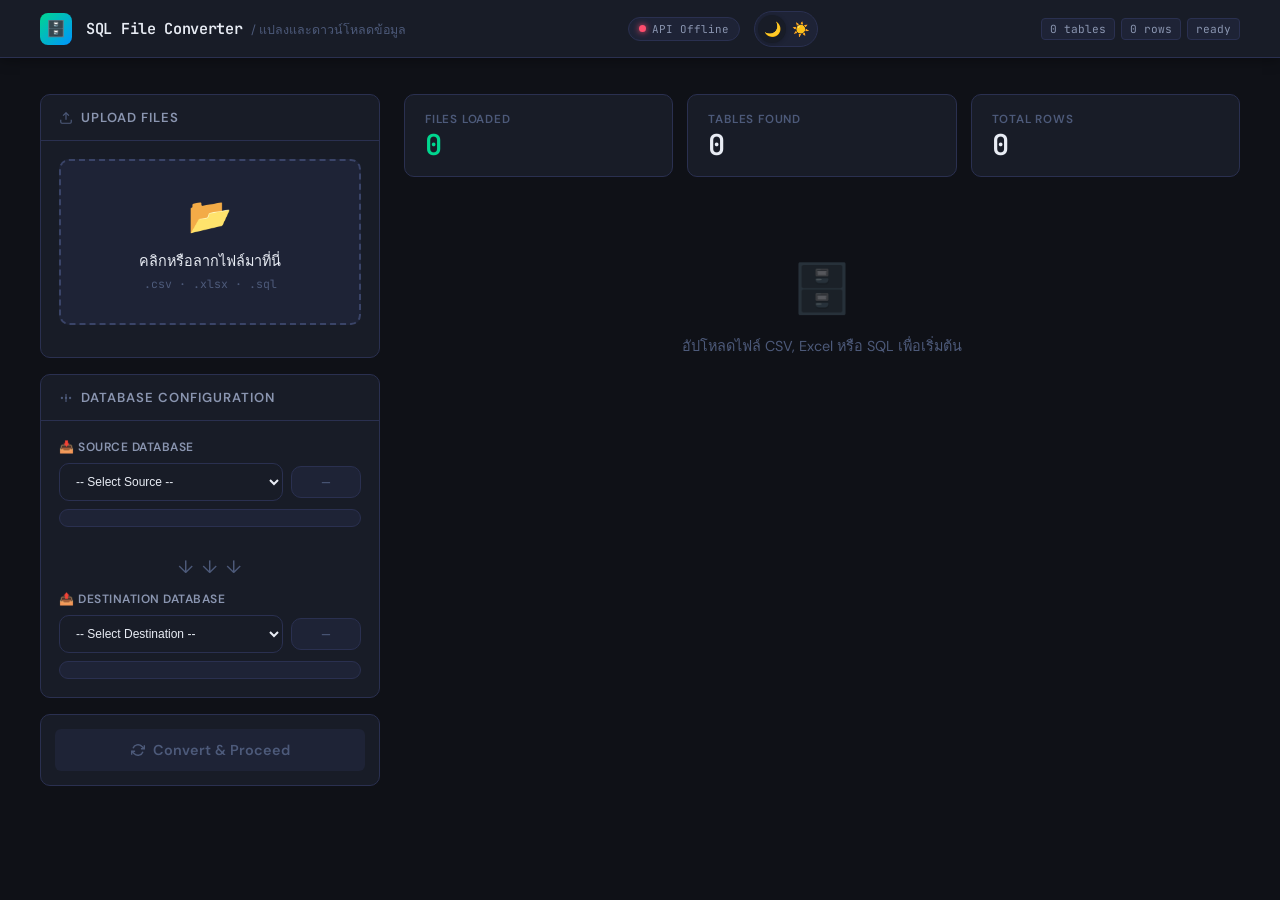
<file: frontend/index.html>
<!DOCTYPE html>
<html lang="th">
<head>
<meta charset="UTF-8">
<meta name="viewport" content="width=device-width, initial-scale=1.0">
<title>SQL File Converter</title>
<link rel="preconnect" href="https://fonts.googleapis.com">
<link href="https://fonts.googleapis.com/css2?family=JetBrains+Mono:wght@400;600&family=DM+Sans:wght@300;400;500;600&display=swap" rel="stylesheet">
<link rel="stylesheet" href="style.css">
<script src="https://cdn.sheetjs.com/xlsx-0.20.3/package/dist/xlsx.full.min.js"></script>

<!-- ⚙️ Set API base URL — change for production -->
<script>
  window.API_BASE = 'http://localhost:8000';
</script>
</head>
<body>

<div class="loading-bar" id="loadingBar"></div>

<!-- TOP BAR -->
<div class="topbar">
  <div class="logo-chip">🗄️</div>
  <div>
    <span class="topbar-title">SQL File Converter</span>
    <span class="topbar-sub">/ แปลงและดาวน์โหลดข้อมูล</span>
  </div>

  <!-- Backend status indicator -->
  <div class="backend-status" id="backendStatus">
    <span class="status-dot offline" id="backendDot"></span>
    <span class="backend-label" id="backendLabel">กำลังเชื่อมต่อ...</span>
  </div>

  <!-- Theme Toggle -->
  <div class="theme-toggle">
    <button class="theme-toggle-btn active" id="btnDark"  onclick="setTheme('dark')"  title="Dark mode">🌙</button>
    <button class="theme-toggle-btn"        id="btnLight" onclick="setTheme('light')" title="Light mode">☀️</button>
  </div>

  <div class="topbar-badge">
    <span class="badge" id="badgeTables">0 tables</span>
    <span class="badge" id="badgeRows">0 rows</span>
    <span class="badge" id="badgeStatus">ready</span>
  </div>
</div>

<!-- WORKSPACE -->
<div class="workspace">

  <!-- SIDEBAR -->
  <aside class="sidebar">

    <!-- Upload -->
    <div class="card">
      <div class="card-header">
        <svg width="14" height="14" fill="none" stroke="currentColor" stroke-width="2" viewBox="0 0 24 24" style="color:var(--text3)">
          <path d="M21 15v4a2 2 0 0 1-2 2H5a2 2 0 0 1-2-2v-4"/>
          <polyline points="17,8 12,3 7,8"/>
          <line x1="12" y1="3" x2="12" y2="15"/>
        </svg>
        <span class="card-title">Upload Files</span>
      </div>
      <div class="card-body">
        <div class="dropzone" id="dropzone"
          onclick="document.getElementById('fileInput').click()"
          ondragover="onDragOver(event)"
          ondragleave="onDragLeave(event)"
          ondrop="onDrop(event)">
          <span class="dropzone-icon">📂</span>
          <div class="dropzone-label">คลิกหรือลากไฟล์มาที่นี่</div>
          <div class="dropzone-hint">.csv · .xlsx · .sql</div>
        </div>
        <input type="file" id="fileInput" accept=".csv,.xlsx,.sql" multiple>
        <div class="file-list" id="fileList"></div>
        <div class="status-bar" id="uploadStatus"></div>
      </div>
    </div>

    <!-- Database Selection -->
    <div class="card">
      <div class="card-header">
        <svg width="14" height="14" fill="none" stroke="currentColor" stroke-width="2" viewBox="0 0 24 24" style="color:var(--text3)">
          <circle cx="12" cy="12" r="1"/><circle cx="19" cy="12" r="1"/><circle cx="5" cy="12" r="1"/><path d="M12 5v14"/>
        </svg>
        <span class="card-title">Database Configuration</span>
      </div>
      <div class="card-body">
        <!-- Source Database -->
        <div class="db-section">
          <label class="db-label">📥 Source Database</label>
          <div class="db-selector">
            <select id="sourceDbSelect" class="form-select" onchange="onSourceDbChange()">
              <option value="">-- Select Source --</option>
              <option value="postgres_prod">PostgreSQL (Production)</option>
              <option value="mysql_staging">MySQL (Staging)</option>
              <option value="postgres_dev">PostgreSQL (Development)</option>
              <option value="oracle_prod">Oracle (Production)</option>
              <option value="sqlserver_azure">SQL Server (Azure)</option>
            </select>
            <span class="db-type" id="sourceDbType">—</span>
          </div>
          <div class="db-info" id="sourceDbInfo"></div>
        </div>

        <!-- Separator -->
        <div class="db-separator">↓ ↓ ↓</div>

        <!-- Destination Database -->
        <div class="db-section">
          <label class="db-label">📤 Destination Database</label>
          <div class="db-selector">
            <select id="destDbSelect" class="form-select" onchange="onDestDbChange()">
              <option value="">-- Select Destination --</option>
              <option value="postgres_prod">PostgreSQL (Production)</option>
              <option value="mysql_staging">MySQL (Staging)</option>
              <option value="postgres_dev">PostgreSQL (Development)</option>
              <option value="oracle_prod">Oracle (Production)</option>
              <option value="sqlserver_azure">SQL Server (Azure)</option>
            </select>
            <span class="db-type" id="destDbType">—</span>
          </div>
          <div class="db-info" id="destDbInfo"></div>
        </div>
      </div>
    </div>

    <!-- Convert Button Card -->
    <div class="card">
      <div class="card-body" style="padding:14px;">
        <button class="btn-convert" id="convertBtn" onclick="convertData()" disabled>
          <svg width="14" height="14" fill="none" stroke="currentColor" stroke-width="2.5" viewBox="0 0 24 24">
            <polyline points="23 4 23 10 17 10"/>
            <polyline points="1 20 1 14 7 14"/>
            <path d="M3.51 9a9 9 0 0 1 14.85-3.36L23 10M1 14l4.64 4.36A9 9 0 0 0 20.49 15"/>
          </svg>
          Convert &amp; Proceed
        </button>
        <div class="status-bar" id="convertStatus" style="margin-top:10px;"></div>
      </div>
    </div>

    <!-- Session Panel (visible after convert) -->
    <div class="card" id="sessionCard" style="display:none">
      <div class="card-header">
        <svg width="14" height="14" fill="none" stroke="currentColor" stroke-width="2" viewBox="0 0 24 24" style="color:var(--text3)">
          <circle cx="12" cy="12" r="10"/>
          <line x1="12" y1="8" x2="12" y2="12"/>
          <line x1="12" y1="16" x2="12.01" y2="16"/>
        </svg>
        <span class="card-title">Session</span>
      </div>
      <div class="card-body" style="display:flex;flex-direction:column;gap:8px;">
        <div class="session-id-box">
          <span class="session-id-label">Session ID</span>
          <code class="session-id-val" id="sessionIdDisplay">—</code>
        </div>
        <div style="display:flex;gap:8px;">
          <button class="btn-session refresh" onclick="fetchResult()">
            🔄 Refresh Result
          </button>
          <button class="btn-session danger"   onclick="handleDeleteSession()">
            🗑 Delete
          </button>
        </div>
      </div>
    </div>

  </aside>

  <!-- MAIN CONTENT -->
  <div class="main-content">

    <!-- Stats -->
    <div class="stats-row">
      <div class="stat-card">
        <div class="stat-label">Files Loaded</div>
        <div class="stat-value accent" id="statFiles">0</div>
      </div>
      <div class="stat-card">
        <div class="stat-label">Tables Found</div>
        <div class="stat-value" id="statTables">0</div>
      </div>
      <div class="stat-card">
        <div class="stat-label">Total Rows</div>
        <div class="stat-value" id="statRows">0</div>
      </div>
    </div>

    <!-- Bulk Download -->
    <div class="bulk-section" id="bulkSection">
      <div class="bulk-header">
        <span class="bulk-title">⬇ Download All Tables</span>
        <div class="bulk-btns">
          <button class="btn-dl csv" onclick="downloadAllCSV()">
            <svg width="13" height="13" fill="none" stroke="currentColor" stroke-width="2.5" viewBox="0 0 24 24">
              <path d="M21 15v4a2 2 0 0 1-2 2H5a2 2 0 0 1-2-2v-4"/>
              <polyline points="7,10 12,15 17,10"/>
              <line x1="12" y1="15" x2="12" y2="3"/>
            </svg>
            All CSV
          </button>
          <button class="btn-dl xlsx" onclick="downloadAllXLSX()">
            <svg width="13" height="13" fill="none" stroke="currentColor" stroke-width="2.5" viewBox="0 0 24 24">
              <path d="M21 15v4a2 2 0 0 1-2 2H5a2 2 0 0 1-2-2v-4"/>
              <polyline points="7,10 12,15 17,10"/>
              <line x1="12" y1="15" x2="12" y2="3"/>
            </svg>
            All XLSX
          </button>
        </div>
      </div>
    </div>

    <!-- Tables -->
    <div class="tables-grid" id="tablesGrid">
      <div class="empty-state">
        <div class="empty-state-icon">🗄️</div>
        <div class="empty-state-text">อัปโหลดไฟล์ CSV, Excel หรือ SQL เพื่อเริ่มต้น</div>
      </div>
    </div>

  </div>
</div>

<script src="script.js"></script>
</body>
</html>
</file>
<file: frontend/style.css>
:root {
  --bg: #0f1117;
  --surface: #181c27;
  --surface2: #1e2336;
  --border: #2a3050;
  --border2: #3a4468;
  --accent: #00d68f;
  --accent2: #0094ff;
  --accent-dim: rgba(0, 214, 143, 0.12);
  --danger: #ff4d6d;
  --warn: #f5a623;
  --text: #e8ecf4;
  --text2: #8a95b0;
  --text3: #4d5a7a;
  --mono: 'JetBrains Mono', monospace;
  --sans: 'DM Sans', sans-serif;
  --radius: 10px;
  --radius-sm: 6px;
  --shadow: 0 2px 12px rgba(0,0,0,0.35);
}

[data-theme="light"] {
  --bg: #f0f2f8;
  --surface: #ffffff;
  --surface2: #f4f6fb;
  --border: #dde1ef;
  --border2: #c4cade;
  --accent: #00b87a;
  --accent2: #0078e0;
  --accent-dim: rgba(0, 184, 122, 0.1);
  --danger: #e8334a;
  --warn: #d4850a;
  --text: #141926;
  --text2: #4d5878;
  --text3: #9aa3be;
  --shadow: 0 2px 12px rgba(0,0,0,0.10);
}

*, *::before, *::after { margin: 0; padding: 0; box-sizing: border-box; }

body {
  font-family: var(--sans);
  background: var(--bg);
  color: var(--text);
  min-height: 100vh;
  padding: 0;
  transition: background-color 0.3s ease, color 0.2s ease;
}

/* ─── THEME TOGGLE ─── */
.theme-toggle {
  display: flex;
  align-items: center;
  background: var(--surface2);
  border: 1px solid var(--border);
  border-radius: 20px;
  padding: 3px;
  flex-shrink: 0;
}

.theme-toggle-btn {
  width: 28px; height: 28px;
  border-radius: 16px;
  border: none;
  background: transparent;
  cursor: pointer;
  display: flex; align-items: center; justify-content: center;
  font-size: 14px;
  transition: all 0.25s ease;
  color: var(--text3);
}

.theme-toggle-btn.active {
  background: var(--surface);
  box-shadow: 0 1px 4px rgba(0,0,0,0.2);
}

/* ─── TOP BAR ─── */
.topbar {
  background: var(--surface);
  border-bottom: 1px solid var(--border);
  padding: 0 40px;
  height: 58px;
  display: flex;
  align-items: center;
  gap: 14px;
  position: sticky;
  top: 0;
  z-index: 100;
  box-shadow: var(--shadow);
  transition: background-color 0.3s ease;
}

.logo-chip {
  width: 32px; height: 32px;
  background: linear-gradient(135deg, #00d68f 0%, #0094ff 100%);
  border-radius: 8px;
  display: flex; align-items: center; justify-content: center;
  font-size: 16px;
}

.topbar-title {
  font-family: var(--mono);
  font-size: 0.95em;
  font-weight: 600;
  color: var(--text);
  letter-spacing: -0.3px;
}

.topbar-sub {
  font-size: 0.78em;
  color: var(--text3);
  margin-left: 4px;
}

.topbar-badge {
  margin-left: auto;
  display: flex;
  gap: 6px;
  align-items: center;
}

.badge {
  font-family: var(--mono);
  font-size: 0.7em;
  padding: 3px 8px;
  border-radius: 4px;
  background: var(--surface2);
  color: var(--text2);
  border: 1px solid var(--border);
  transition: all 0.2s;
}

.badge.active    { background: var(--accent-dim); color: var(--accent); border-color: var(--accent); }
.badge.converted { background: rgba(0,148,255,0.12); color: var(--accent2); border-color: var(--accent2); }

/* ─── BACKEND STATUS ─── */
.backend-status {
  display: flex;
  align-items: center;
  gap: 6px;
  padding: 4px 10px;
  border-radius: 20px;
  background: var(--surface2);
  border: 1px solid var(--border);
  margin-left: auto;
}

.status-dot {
  width: 7px; height: 7px;
  border-radius: 50%;
  flex-shrink: 0;
  transition: background 0.3s;
}

.status-dot.online  { background: var(--accent);  box-shadow: 0 0 6px var(--accent); }
.status-dot.offline { background: var(--danger);  box-shadow: 0 0 6px var(--danger); }

.backend-label {
  font-family: var(--mono);
  font-size: 0.68em;
  color: var(--text2);
}

/* ─── MAIN LAYOUT ─── */
.workspace {
  max-width: 1280px;
  margin: 0 auto;
  padding: 36px 40px;
  display: grid;
  grid-template-columns: 340px 1fr;
  gap: 24px;
  align-items: start;
}

/* ─── SIDEBAR ─── */
.sidebar { display: flex; flex-direction: column; gap: 16px; }

.card {
  background: var(--surface);
  border: 1px solid var(--border);
  border-radius: var(--radius);
  overflow: hidden;
}

.card-header {
  padding: 14px 18px;
  border-bottom: 1px solid var(--border);
  display: flex;
  align-items: center;
  gap: 8px;
}

.card-title {
  font-size: 0.82em;
  font-weight: 600;
  color: var(--text2);
  text-transform: uppercase;
  letter-spacing: 1px;
}

.card-body { padding: 18px; }

/* ─── DROP ZONE ─── */
.dropzone {
  border: 2px dashed var(--border2);
  border-radius: var(--radius);
  padding: 32px 20px;
  text-align: center;
  cursor: pointer;
  transition: all 0.2s ease;
  background: var(--surface2);
}

.dropzone:hover, .dropzone.drag-over {
  border-color: var(--accent);
  background: var(--accent-dim);
}

.dropzone-icon { font-size: 2.2em; margin-bottom: 10px; display: block; }

.dropzone-label {
  font-size: 0.9em;
  font-weight: 500;
  color: var(--text);
  margin-bottom: 4px;
}

.dropzone-hint {
  font-family: var(--mono);
  font-size: 0.72em;
  color: var(--text3);
}

input[type="file"] { display: none; }

/* ─── FILE LIST ─── */
.file-list { display: flex; flex-direction: column; gap: 8px; margin-top: 14px; }

.file-item {
  display: flex;
  align-items: center;
  gap: 10px;
  padding: 9px 12px;
  background: var(--surface2);
  border-radius: var(--radius-sm);
  border: 1px solid var(--border);
  animation: fadeUp 0.2s ease;
}

@keyframes fadeUp {
  from { opacity: 0; transform: translateY(6px); }
  to   { opacity: 1; transform: translateY(0); }
}

.file-type-badge {
  font-family: var(--mono);
  font-size: 0.65em;
  font-weight: 600;
  padding: 2px 7px;
  border-radius: 3px;
  text-transform: uppercase;
  letter-spacing: 0.5px;
  flex-shrink: 0;
}

.file-type-badge.csv   { background: rgba(0,214,143,0.15); color: var(--accent); }
.file-type-badge.excel { background: rgba(0,148,255,0.15); color: var(--accent2); }
.file-type-badge.sql   { background: rgba(245,166,35,0.15); color: var(--warn); }

.file-name {
  font-family: var(--mono);
  font-size: 0.78em;
  color: var(--text);
  white-space: nowrap;
  overflow: hidden;
  text-overflow: ellipsis;
  flex: 1;
}

.file-remove {
  background: none; border: none; color: var(--text3);
  cursor: pointer; font-size: 1em; padding: 0; margin: 0;
  width: auto; transition: color 0.15s;
}
.file-remove:hover { color: var(--danger); }

/* ─── STATUS MSG ─── */
.status-bar {
  padding: 10px 14px;
  border-radius: var(--radius-sm);
  font-size: 0.82em;
  display: none;
  animation: fadeUp 0.2s ease;
}

.status-bar.show    { display: block; }
.status-bar.success { background: rgba(0,214,143,0.1);  color: var(--accent); border: 1px solid rgba(0,214,143,0.3); }
.status-bar.error   { background: rgba(255,77,109,0.1); color: var(--danger); border: 1px solid rgba(255,77,109,0.3); }
.status-bar.info    { background: rgba(0,148,255,0.1);  color: var(--accent2); border: 1px solid rgba(0,148,255,0.3); }

/* ─── DATA TYPE TABLE ─── */
.type-table { width: 100%; border-collapse: collapse; font-size: 0.82em; }

.type-table thead th {
  font-family: var(--mono);
  font-size: 0.7em;
  text-transform: uppercase;
  letter-spacing: 0.8px;
  color: var(--text3);
  padding: 8px 12px;
  text-align: left;
  border-bottom: 1px solid var(--border);
  font-weight: 600;
}

.type-table tbody td {
  padding: 8px 12px;
  border-bottom: 1px solid var(--border);
  color: var(--text);
  vertical-align: middle;
}

.type-table tbody tr:last-child td { border-bottom: none; }
.type-table tbody tr:hover td { background: var(--surface2); }

.col-name {
  font-family: var(--mono);
  font-size: 0.85em;
  color: var(--accent);
}

.inferred-badge {
  font-family: var(--mono);
  font-size: 0.7em;
  color: var(--text2);
}

.type-select {
  background: var(--surface2);
  border: 1px solid var(--border2);
  color: var(--text);
  border-radius: 4px;
  padding: 4px 8px;
  font-size: 0.8em;
  font-family: var(--mono);
  width: 100%;
  cursor: pointer;
  transition: border-color 0.15s;
}

.type-select:focus { outline: none; border-color: var(--accent); }

/* flash on override save */
.type-select.saved {
  border-color: var(--accent);
  background: var(--accent-dim);
}

.empty-hint {
  text-align: center;
  padding: 30px 20px;
  color: var(--text3);
  font-size: 0.85em;
}

/* ─── ACTION BUTTON ─── */
.btn-convert {
  width: 100%;
  padding: 12px 20px;
  border: none;
  border-radius: var(--radius-sm);
  background: linear-gradient(135deg, var(--accent) 0%, #00b87a 100%);
  color: #0f1117;
  font-family: var(--sans);
  font-size: 0.9em;
  font-weight: 600;
  cursor: pointer;
  transition: all 0.2s ease;
  display: flex;
  align-items: center;
  justify-content: center;
  gap: 8px;
}

.btn-convert:hover    { opacity: 0.9; transform: translateY(-1px); box-shadow: 0 6px 20px rgba(0,214,143,0.25); }
.btn-convert:active   { transform: translateY(0); }
.btn-convert:disabled { background: var(--surface2); color: var(--text3); cursor: not-allowed; transform: none; box-shadow: none; }

/* ─── SESSION PANEL ─── */
.session-id-box {
  background: var(--surface2);
  border: 1px solid var(--border);
  border-radius: var(--radius-sm);
  padding: 10px 14px;
  display: flex;
  flex-direction: column;
  gap: 4px;
}

.session-id-label {
  font-size: 0.7em;
  color: var(--text3);
  text-transform: uppercase;
  letter-spacing: 0.8px;
  font-weight: 600;
}

.session-id-val {
  font-family: var(--mono);
  font-size: 0.72em;
  color: var(--accent2);
  word-break: break-all;
}

.btn-session {
  flex: 1;
  padding: 8px 12px;
  border: none;
  border-radius: var(--radius-sm);
  font-size: 0.8em;
  font-weight: 600;
  cursor: pointer;
  transition: all 0.2s;
  margin: 0;
  width: auto;
}

.btn-session.refresh {
  background: rgba(0,148,255,0.15);
  color: var(--accent2);
  border: 1px solid rgba(0,148,255,0.3);
}
.btn-session.refresh:hover { background: rgba(0,148,255,0.25); }

.btn-session.danger {
  background: rgba(255,77,109,0.12);
  color: var(--danger);
  border: 1px solid rgba(255,77,109,0.3);
}
.btn-session.danger:hover { background: rgba(255,77,109,0.22); }

/* ─── MAIN CONTENT ─── */
.main-content { display: flex; flex-direction: column; gap: 20px; }

/* ─── STATS ROW ─── */
.stats-row {
  display: grid;
  grid-template-columns: repeat(3, 1fr);
  gap: 14px;
}

.stat-card {
  background: var(--surface);
  border: 1px solid var(--border);
  border-radius: var(--radius);
  padding: 16px 20px;
  display: flex;
  flex-direction: column;
  gap: 4px;
}

.stat-label {
  font-size: 0.73em;
  color: var(--text3);
  text-transform: uppercase;
  letter-spacing: 0.8px;
  font-weight: 600;
}

.stat-value {
  font-family: var(--mono);
  font-size: 1.8em;
  font-weight: 600;
  color: var(--text);
  line-height: 1;
}

.stat-value.accent { color: var(--accent); }

/* ─── BULK DOWNLOAD ─── */
.bulk-section {
  background: var(--surface);
  border: 1px solid var(--border);
  border-radius: var(--radius);
  padding: 18px 20px;
  display: none;
}

.bulk-section.visible { display: block; }

.bulk-header {
  display: flex;
  align-items: center;
  justify-content: space-between;
  margin-bottom: 14px;
}

.bulk-title {
  font-size: 0.82em;
  font-weight: 600;
  color: var(--text2);
  text-transform: uppercase;
  letter-spacing: 1px;
}

.bulk-btns { display: flex; gap: 10px; }

.btn-dl {
  padding: 9px 18px;
  border: none;
  border-radius: var(--radius-sm);
  font-size: 0.82em;
  font-weight: 600;
  cursor: pointer;
  transition: all 0.2s ease;
  display: flex; align-items: center; gap: 6px;
  width: auto; margin: 0;
}

.btn-dl:hover  { transform: translateY(-1px); }
.btn-dl:active { transform: translateY(0); }

.btn-dl.csv         { background: rgba(0,214,143,0.15); color: var(--accent); border: 1px solid rgba(0,214,143,0.3); }
.btn-dl.csv:hover   { background: rgba(0,214,143,0.25); }
.btn-dl.excel       { background: rgba(0,148,255,0.15); color: var(--accent2); border: 1px solid rgba(0,148,255,0.3); }
.btn-dl.excel:hover { background: rgba(0,148,255,0.25); }
.btn-dl.xlsx        { background: rgba(29,111,66,0.15); color: #4caf82; border: 1px solid rgba(29,111,66,0.35); }
.btn-dl.xlsx:hover  { background: rgba(29,111,66,0.28); }

/* ─── TABLES GRID ─── */
.tables-grid { display: block; }

/* ─── UNKNOWN WARNINGS ─── */
.warn-panel {
  background: rgba(245,166,35,0.08);
  border: 1px solid rgba(245,166,35,0.3);
  border-radius: var(--radius);
  padding: 14px 18px;
  margin-bottom: 16px;
  animation: fadeUp 0.2s ease;
}

.warn-panel-header {
  display: flex;
  align-items: center;
  justify-content: space-between;
  font-size: 0.82em;
  font-weight: 600;
  color: var(--warn);
  margin-bottom: 10px;
}

.warn-panel-header button {
  background: none; border: none;
  color: var(--text3); cursor: pointer;
  font-size: 1em;
}

.warn-panel ul {
  list-style: none;
  display: flex;
  flex-direction: column;
  gap: 5px;
}

.warn-panel li {
  font-size: 0.78em;
  color: var(--text2);
  font-family: var(--mono);
}

.warn-panel li b  { color: var(--warn); }
.warn-panel li span { color: var(--text); }

/* ─── TYPE GROUPS ─── */
.type-group { margin-bottom: 8px; }

.type-group-header {
  display: flex;
  align-items: center;
  gap: 10px;
  margin-bottom: 14px;
}

.type-group-icon { font-size: 1.05em; }

.type-group-label {
  font-family: var(--mono);
  font-size: 0.78em;
  font-weight: 600;
  color: var(--g-color);
  background: var(--g-dim);
  border: 1px solid var(--g-color);
  padding: 3px 9px;
  border-radius: 4px;
  text-transform: uppercase;
  letter-spacing: 0.8px;
  flex-shrink: 0;
}

.type-group-count {
  font-size: 0.75em;
  color: var(--text3);
  font-family: var(--mono);
  flex-shrink: 0;
}

.type-group-line {
  flex: 1;
  height: 1px;
  background: var(--border);
}

.tables-subgrid {
  display: grid;
  grid-template-columns: repeat(auto-fill, minmax(320px, 1fr));
  gap: 16px;
  margin-bottom: 28px;
}

/* ─── TABLE CARD ─── */
.table-card {
  background: var(--surface);
  border: 1px solid var(--border);
  border-radius: var(--radius);
  overflow: hidden;
  transition: border-color 0.2s ease;
  animation: fadeUp 0.25s ease;
}

.table-card:hover { border-color: var(--border2); }

.table-card-header {
  padding: 14px 16px;
  border-bottom: 1px solid var(--border);
  display: flex;
  align-items: center;
  gap: 10px;
}

.table-card-icon {
  width: 32px; height: 32px;
  background: var(--surface2);
  border-radius: 6px;
  display: flex; align-items: center; justify-content: center;
  font-size: 1em;
  border: 1px solid var(--border2);
  flex-shrink: 0;
}

.table-card-name {
  font-family: var(--mono);
  font-size: 0.85em;
  font-weight: 600;
  color: var(--text);
  white-space: nowrap;
  overflow: hidden;
  text-overflow: ellipsis;
  display: flex;
  align-items: center;
  gap: 6px;
}

.table-card-meta {
  font-size: 0.75em;
  color: var(--text3);
  margin-top: 2px;
}

.table-card-meta span { color: var(--accent); font-weight: 500; }

/* session tag in card */
.session-tag {
  font-family: var(--mono);
  font-size: 0.65em;
  color: var(--accent2);
  background: rgba(0,148,255,0.1);
  border: 1px solid rgba(0,148,255,0.25);
  padding: 1px 6px;
  border-radius: 3px;
  flex-shrink: 0;
}

/* ─── BACKEND COLUMNS PILLS ─── */
.backend-cols {
  display: flex;
  flex-wrap: wrap;
  gap: 5px;
  padding: 10px 14px;
  border-bottom: 1px solid var(--border);
  background: rgba(245,166,35,0.04);
}

.bcol-pill {
  font-family: var(--mono);
  font-size: 0.68em;
  padding: 3px 8px;
  border-radius: 4px;
  background: var(--surface2);
  border: 1px solid var(--border2);
  color: var(--text2);
  display: flex;
  align-items: center;
  gap: 5px;
}

.bcol-pill em {
  font-style: normal;
  color: var(--warn);
  font-weight: 600;
}

.bcol-more {
  font-family: var(--mono);
  font-size: 0.68em;
  color: var(--text3);
  padding: 3px 6px;
}

/* ─── PK / FK CONSTRAINT BADGES ─── */
.constraint-badge {
  font-family: var(--mono);
  font-size: 0.6em;
  font-weight: 700;
  padding: 1px 5px;
  border-radius: 3px;
  letter-spacing: 0.4px;
  flex-shrink: 0;
  line-height: 1.4;
}
.constraint-badge.pk {
  background: rgba(245, 166, 35, 0.18);
  color: var(--warn);
  border: 1px solid rgba(245, 166, 35, 0.4);
}
.constraint-badge.fk {
  background: rgba(0, 148, 255, 0.15);
  color: var(--accent2);
  border: 1px solid rgba(0, 148, 255, 0.35);
}

/* ─── FK ERROR PANEL ─── */
.fk-panel {
  background: rgba(255, 77, 109, 0.06);
  border-color: rgba(255, 77, 109, 0.3);
}
.fk-panel .warn-panel-header { color: var(--danger); }

.fk-err-item {
  display: flex;
  align-items: flex-start;
  gap: 6px;
  font-size: 0.78em;
  font-family: var(--mono);
  color: var(--text2);
  padding: 2px 0;
}
.fk-err-item.error b { color: var(--danger); }
.fk-err-item.warn  b { color: var(--warn); }
.fk-err-icon { flex-shrink: 0; }

/* ─── NULLABLE BADGE ─── */
.nullable-badge {
  font-family: var(--mono);
  font-size: 0.75em;
  font-weight: 600;
  padding: 1px 5px;
  border-radius: 3px;
  margin-left: 2px;
}
.nullable-badge.not-null {
  background: rgba(255, 80, 80, 0.15);
  color: #ff6b6b;
  border: 1px solid rgba(255, 80, 80, 0.3);
}
.nullable-badge.null {
  background: rgba(0, 214, 143, 0.12);
  color: var(--accent);
  border: 1px solid rgba(0, 214, 143, 0.25);
}

/* ─── DATA PREVIEW ─── */
.preview-wrap {
  overflow-x: auto;
  overflow-y: auto;
  max-height: 340px;
  border-bottom: 1px solid var(--border);
}

.preview-table {
  width: 100%;
  border-collapse: collapse;
  font-size: 0.75em;
  font-family: var(--mono);
}

.preview-table thead th {
  padding: 8px 12px;
  text-align: left;
  background: var(--surface2);
  color: var(--text2);
  font-weight: 700;
  white-space: nowrap;
  border-bottom: 2px solid var(--border2);
  border-right: 1px solid var(--border);
  position: sticky;
  top: 0;
  z-index: 1;
  letter-spacing: 0.2px;
}

.preview-table thead th:last-child { border-right: none; }

/* คอลัมน์ลำดับ */
.preview-th-num {
  width: 56px;
  min-width: 56px;
  text-align: center !important;
  color: var(--text3) !important;
}

.preview-td-num {
  text-align: center !important;
  color: var(--text3) !important;
  border-right: 1px solid var(--border2) !important;
  width: 56px;
  min-width: 56px;
  padding: 5px 8px !important;
  user-select: none;
  background: var(--surface2) !important;
}

.preview-table tbody td {
  padding: 5px 12px;
  color: var(--text);
  white-space: nowrap;
  max-width: 200px;
  overflow: hidden;
  text-overflow: ellipsis;
  border-bottom: 1px solid var(--border);
  border-right: 1px solid var(--border);
  background: var(--surface);
}

.preview-table tbody td:last-child { border-right: none; }
.preview-table tbody tr:last-child td { border-bottom: none; }

/* สลับสีแถว */
.preview-row-alt td { background: var(--surface2) !important; }
.preview-row-alt .preview-td-num { background: var(--surface2) !important; }

.preview-table tbody tr:hover td:not(.preview-td-num) {
  background: rgba(0, 148, 255, 0.07) !important;
}

.preview-more {
  padding: 6px 12px;
  font-size: 0.7em;
  color: var(--text3);
  font-family: var(--mono);
  text-align: center;
}

.table-card-actions {
  display: flex;
  gap: 8px;
  padding: 12px 14px;
}

.btn-card-dl {
  flex: 1;
  padding: 8px 12px;
  border: none;
  border-radius: var(--radius-sm);
  font-size: 0.78em;
  font-weight: 600;
  cursor: pointer;
  transition: all 0.2s ease;
  display: flex; align-items: center; justify-content: center; gap: 5px;
  margin: 0; width: auto;
}

.btn-card-dl:hover        { transform: translateY(-1px); }
.btn-card-dl.csv          { background: rgba(0,214,143,0.15); color: var(--accent); border: 1px solid rgba(0,214,143,0.25); }
.btn-card-dl.csv:hover    { background: rgba(0,214,143,0.25); }
.btn-card-dl.excel        { background: rgba(0,148,255,0.15); color: var(--accent2); border: 1px solid rgba(0,148,255,0.25); }
.btn-card-dl.excel:hover  { background: rgba(0,148,255,0.25); }
.btn-card-dl.xlsx         { background: rgba(29,111,66,0.15); color: #4caf82; border: 1px solid rgba(29,111,66,0.3); }
.btn-card-dl.xlsx:hover   { background: rgba(29,111,66,0.28); }

/* ─── EMPTY STATE ─── */
.empty-state {
  grid-column: 1 / -1;
  padding: 60px 20px;
  text-align: center;
}

.empty-state-icon { font-size: 3em; margin-bottom: 14px; opacity: 0.3; }
.empty-state-text { color: var(--text3); font-size: 0.9em; }

/* ─── FULLSCREEN TABLE MODAL ─── */
.table-modal-overlay {
  position: fixed;
  inset: 0;
  background: rgba(0, 0, 0, 0.72);
  backdrop-filter: blur(6px);
  -webkit-backdrop-filter: blur(6px);
  z-index: 500;
  display: flex;
  align-items: center;
  justify-content: center;
  padding: 24px;
  animation: modalFadeIn 0.18s ease;
}

@keyframes modalFadeIn {
  from { opacity: 0; }
  to   { opacity: 1; }
}

.table-modal {
  background: var(--surface);
  border: 1px solid var(--border2);
  border-radius: 14px;
  width: 100%;
  max-width: 1180px;
  max-height: 90vh;
  display: flex;
  flex-direction: column;
  box-shadow: 0 24px 80px rgba(0,0,0,0.6);
  animation: modalSlideUp 0.2s ease;
  overflow: hidden;
}

@keyframes modalSlideUp {
  from { opacity: 0; transform: translateY(18px) scale(0.98); }
  to   { opacity: 1; transform: translateY(0) scale(1); }
}

.table-modal-header {
  padding: 16px 20px;
  border-bottom: 1px solid var(--border);
  display: flex;
  align-items: center;
  gap: 12px;
  flex-shrink: 0;
  background: var(--surface2);
}

.table-modal-icon {
  width: 36px; height: 36px;
  background: var(--surface);
  border-radius: 8px;
  display: flex; align-items: center; justify-content: center;
  font-size: 1.1em;
  border: 1px solid var(--border2);
  flex-shrink: 0;
}

.table-modal-title {
  font-family: var(--mono);
  font-size: 0.92em;
  font-weight: 600;
  color: var(--text);
  flex: 1;
  min-width: 0;
  white-space: nowrap;
  overflow: hidden;
  text-overflow: ellipsis;
}

.table-modal-meta {
  font-size: 0.73em;
  color: var(--text3);
  font-family: var(--mono);
  margin-top: 2px;
}

.table-modal-search {
  display: flex;
  align-items: center;
  gap: 8px;
  background: var(--surface);
  border: 1px solid var(--border2);
  border-radius: 6px;
  padding: 6px 12px;
  flex-shrink: 0;
}

.table-modal-search input {
  background: none;
  border: none;
  outline: none;
  color: var(--text);
  font-family: var(--mono);
  font-size: 0.8em;
  width: 180px;
}

.table-modal-search input::placeholder { color: var(--text3); }

.table-modal-search svg { color: var(--text3); flex-shrink: 0; }

.table-modal-close {
  width: 32px; height: 32px;
  background: var(--surface);
  border: 1px solid var(--border2);
  border-radius: 6px;
  color: var(--text2);
  cursor: pointer;
  display: flex; align-items: center; justify-content: center;
  font-size: 1em;
  transition: all 0.15s;
  flex-shrink: 0;
}

.table-modal-close:hover {
  background: rgba(255,77,109,0.12);
  border-color: rgba(255,77,109,0.4);
  color: var(--danger);
}

.table-modal-toolbar {
  padding: 10px 20px;
  border-bottom: 1px solid var(--border);
  display: flex;
  align-items: center;
  gap: 10px;
  flex-shrink: 0;
  background: var(--surface);
}

.modal-row-count {
  font-family: var(--mono);
  font-size: 0.73em;
  color: var(--text3);
  margin-left: auto;
}

.modal-row-count span { color: var(--accent); font-weight: 600; }

.table-modal-body {
  flex: 1;
  overflow: auto;
  position: relative;
}

.modal-preview-table {
  width: 100%;
  border-collapse: collapse;
  font-size: 0.78em;
  font-family: var(--mono);
}

.modal-preview-table thead th {
  padding: 10px 14px;
  text-align: left;
  background: var(--surface2);
  color: var(--text2);
  font-weight: 700;
  white-space: nowrap;
  border-bottom: 2px solid var(--border2);
  border-right: 1px solid var(--border);
  position: sticky;
  top: 0;
  z-index: 2;
  letter-spacing: 0.2px;
  cursor: pointer;
  user-select: none;
  transition: background 0.15s;
}

.modal-preview-table thead th:hover { background: var(--border); }
.modal-preview-table thead th:last-child { border-right: none; }

.modal-preview-table thead th .sort-icon {
  display: inline-block;
  margin-left: 4px;
  opacity: 0.4;
  font-size: 0.85em;
}

.modal-preview-table thead th.sorted-asc .sort-icon,
.modal-preview-table thead th.sorted-desc .sort-icon { opacity: 1; color: var(--accent2); }

.modal-preview-table tbody td {
  padding: 7px 14px;
  color: var(--text);
  white-space: nowrap;
  max-width: 280px;
  overflow: hidden;
  text-overflow: ellipsis;
  border-bottom: 1px solid var(--border);
  border-right: 1px solid var(--border);
  background: var(--surface);
  transition: background 0.1s;
}

.modal-preview-table tbody td:last-child { border-right: none; }
.modal-preview-table tbody tr:last-child td { border-bottom: none; }
.modal-preview-table tbody tr:nth-child(even) td { background: var(--surface2); }
.modal-preview-table tbody tr:hover td { background: rgba(0,148,255,0.08) !important; }

/* highlight match */
.modal-preview-table mark {
  background: rgba(0,214,143,0.3);
  color: var(--accent);
  border-radius: 2px;
  padding: 0 2px;
}

.modal-th-num {
  width: 52px; min-width: 52px;
  text-align: center !important;
  color: var(--text3) !important;
  cursor: default !important;
}

.modal-td-num {
  text-align: center !important;
  color: var(--text3) !important;
  border-right: 1px solid var(--border2) !important;
  width: 52px; min-width: 52px;
  background: var(--surface2) !important;
  user-select: none;
}

.modal-no-results {
  padding: 60px 20px;
  text-align: center;
  color: var(--text3);
  font-family: var(--sans);
  font-size: 0.9em;
}

.modal-no-results span { font-size: 2em; display: block; margin-bottom: 10px; opacity: 0.4; }

/* table-card clickable header */
.table-card-header {
  cursor: pointer;
}

.table-card-header:hover .table-card-name { color: var(--accent2); }

.expand-hint {
  font-size: 0.68em;
  color: var(--text3);
  font-family: var(--mono);
  margin-left: auto;
  flex-shrink: 0;
  display: flex;
  align-items: center;
  gap: 4px;
  padding: 3px 7px;
  border-radius: 4px;
  background: var(--surface2);
  border: 1px solid var(--border);
  transition: all 0.15s;
}

.table-card-header:hover .expand-hint {
  background: rgba(0,148,255,0.1);
  border-color: rgba(0,148,255,0.3);
  color: var(--accent2);
}

/* ─── LOADING BAR ─── */
.loading-bar {
  position: fixed;
  top: 0; left: 0; right: 0;
  height: 3px;
  background: linear-gradient(90deg, var(--accent), var(--accent2));
  transform: scaleX(0);
  transform-origin: left;
  transition: transform 0.3s ease;
  z-index: 999;
}

.loading-bar.active { transform: scaleX(1); transition: transform 0.6s ease; }

/* ─── RESPONSIVE ─── */
@media (max-width: 1024px) {
  .workspace { grid-template-columns: 1fr; padding: 24px 20px; }
  .stats-row { grid-template-columns: repeat(3, 1fr); }
}

@media (max-width: 640px) {
  .topbar    { padding: 0 20px; flex-wrap: wrap; height: auto; padding: 10px 20px; gap: 8px; }
  .workspace { padding: 16px; }
  .stats-row { grid-template-columns: 1fr 1fr; }
  .bulk-btns { flex-direction: column; }
  .backend-status { margin-left: 0; }
}
/* ── Bytes Warning ─────────────────────────────────────── */
.bytes-warn-banner {
  margin: 6px 14px 4px;
  padding: 8px 12px;
  border-radius: 7px;
  background: rgba(245,166,35,0.12);
  border: 1px solid rgba(245,166,35,0.35);
  color: var(--warn, #f5a623);
  font-size: 0.78em;
  line-height: 1.6;
}
.bytes-warn-banner code {
  background: rgba(245,166,35,0.18);
  border-radius: 4px;
  padding: 1px 5px;
  font-size: 0.9em;
  color: inherit;
}
.bytes-warn-banner .warn-col-list {
  display: flex;
  flex-wrap: wrap;
  gap: 4px;
  margin-top: 4px;
}
.bcol-pill.bytes-warn {
  border-color: rgba(245,166,35,0.5) !important;
  background: rgba(245,166,35,0.1) !important;
}
.bytes-warn-icon {
  font-size: 0.85em;
  margin-left: 2px;
}/* ── ADDITIONS / FIXES to style.css ────────────────────────
   ต่อท้าย style.css ที่มีอยู่แล้ว
   ─────────────────────────────────────────────────────────── */

/* [FIX-UI] err-flash animation — มีในฝั่ง JS แต่ยังไม่มี CSS */
.type-select.err-flash {
  border-color: var(--danger);
  background: rgba(255, 77, 109, 0.08);
  animation: flash-err 0.3s ease;
}

@keyframes flash-err {
  0%   { opacity: 1; }
  40%  { opacity: 0.5; }
  100% { opacity: 1; }
}

/* [FIX-UI] row-unknown ยังไม่มี style จริง */
.type-table tbody tr.row-unknown td {
  background: rgba(245, 166, 35, 0.06);
}

.unk-badge {
  display: inline-block;
  font-size: 0.65em;
  font-weight: 700;
  color: var(--warn);
  background: rgba(245, 166, 35, 0.18);
  border: 1px solid rgba(245, 166, 35, 0.4);
  border-radius: 3px;
  padding: 1px 5px;
  margin-left: 4px;
  vertical-align: middle;
}

/* [FIX-UI] src-type ใน type panel */
.src-type {
  font-family: var(--mono);
  font-size: 0.68em;
  color: var(--text3);
  margin-top: 2px;
}

/* [FIX-UI] mapped-label ใน card meta */
.mapped-label {
  color: var(--warn);
  font-weight: 500;
}

/* [FIX-UI] no-data-cell ใน preview table */
.no-data-cell {
  text-align: center;
  color: var(--text3);
  font-size: 0.85em;
  padding: 20px !important;
  font-family: var(--sans);
}

/* [FIX-UI] bcol-pill.unknown */
.bcol-pill.unknown {
  border-color: rgba(245, 166, 35, 0.5);
  background: rgba(245, 166, 35, 0.1);
  color: var(--warn);
}

/* [FIX-UI] เพิ่ม focus ring ที่ชัดขึ้นเพื่อ accessibility */
button:focus-visible,
select:focus-visible,
input:focus-visible {
  outline: 2px solid var(--accent2);
  outline-offset: 2px;
}

/* [FIX-UI] prevent layout shift เมื่อ loading bar ปรากฏ */
.loading-bar {
  will-change: transform;
}
/* ═══════════════════════════════════════════════════════
   BYTE ANOMALY — Warning Panel & Pill Styles
   ═══════════════════════════════════════════════════════ */

/* Panel หลัก */
.byte-anomaly-panel {
  background: rgba(255, 77, 109, 0.07);
  border: 1.5px solid rgba(255, 77, 109, 0.4);
  animation: fadeUp 0.25s ease;
}

/* Header ของ anomaly panel */
.byte-anomaly-header {
  color: var(--danger) !important;
  flex-direction: column;
  align-items: flex-start !important;
  gap: 6px;
}

.anomaly-actions {
  display: flex;
  align-items: center;
  justify-content: space-between;
  width: 100%;
  gap: 12px;
}

.anomaly-hint {
  font-size: 0.78em;
  font-weight: 400;
  color: var(--text2);
  font-style: italic;
  flex: 1;
}

.anomaly-actions button {
  background: none;
  border: none;
  color: var(--text3);
  cursor: pointer;
  font-size: 1em;
  flex-shrink: 0;
}

/* แต่ละ item ใน list */
.byte-anomaly-panel li {
  display: flex;
  flex-direction: column;
  gap: 2px;
  padding: 6px 8px;
  border-radius: 6px;
  background: rgba(255, 77, 109, 0.05);
  border: 1px solid rgba(255, 77, 109, 0.15);
  font-family: var(--mono);
  font-size: 0.76em;
}

.anomaly-row {
  display: flex;
  align-items: center;
  gap: 10px;
  flex-wrap: wrap;
}

.anomaly-loc {
  color: var(--text);
}

.anomaly-loc b {
  color: var(--danger);
}

.anomaly-loc code {
  background: rgba(255,77,109,0.12);
  padding: 1px 5px;
  border-radius: 3px;
  color: var(--danger);
}

.anomaly-tag {
  font-size: 0.9em;
  color: var(--text3);
}

.anomaly-tag em {
  font-style: normal;
  color: var(--warn);
  font-weight: 600;
}

.anomaly-detail {
  color: var(--text2);
  font-size: 0.88em;
  line-height: 1.4;
  padding-left: 2px;
}

.anomaly-file {
  color: var(--text3);
  font-size: 0.82em;
  padding-left: 2px;
}

/* Pill highlight สำหรับ byte anomaly */
.bcol-pill.byte-anomaly {
  border-color: rgba(255, 77, 109, 0.6);
  background: rgba(255, 77, 109, 0.1);
  color: var(--danger);
  animation: pulse-danger 2s ease-in-out infinite;
}

.bcol-pill.byte-anomaly em {
  color: var(--danger);
}

.anomaly-pill-badge {
  font-size: 0.75em;
  background: rgba(255, 77, 109, 0.2);
  color: var(--danger);
  border: 1px solid rgba(255, 77, 109, 0.4);
  padding: 0px 4px;
  border-radius: 3px;
  font-weight: 700;
  letter-spacing: 0.2px;
}

@keyframes pulse-danger {
  0%, 100% { box-shadow: 0 0 0 0 rgba(255,77,109,0); }
  50%       { box-shadow: 0 0 0 3px rgba(255,77,109,0.2); }
}

/* ═══════════════════════════════════════════════════════
   DUPLICATE VERIFY MODAL
   ═══════════════════════════════════════════════════════ */

.dup-modal-overlay {
  position: fixed;
  inset: 0;
  background: rgba(0, 0, 0, 0.65);
  backdrop-filter: blur(4px);
  z-index: 2000;
  display: flex;
  align-items: center;
  justify-content: center;
  animation: fadeIn 0.18s ease;
}

@keyframes fadeIn { from { opacity: 0 } to { opacity: 1 } }

.dup-modal {
  background: var(--surface);
  border: 1.5px solid rgba(245, 166, 35, 0.5);
  border-radius: 14px;
  box-shadow: 0 8px 40px rgba(0,0,0,0.5);
  padding: 32px 28px 24px;
  max-width: 560px;
  width: calc(100vw - 40px);
  display: flex;
  flex-direction: column;
  gap: 14px;
  animation: slideUp 0.22s cubic-bezier(0.22,1,0.36,1);
}

@keyframes slideUp {
  from { transform: translateY(18px); opacity: 0 }
  to   { transform: translateY(0);    opacity: 1 }
}

.dup-modal-icon {
  font-size: 2.2em;
  text-align: center;
  line-height: 1;
}

.dup-modal-title {
  font-size: 0.98em;
  font-weight: 700;
  color: var(--warn);
  text-align: center;
  line-height: 1.4;
}

.dup-modal-sub {
  font-size: 0.8em;
  color: var(--text2);
  text-align: center;
}

.dup-modal-sub strong {
  color: var(--text);
}

/* ตาราง issues */
.dup-table {
  width: 100%;
  border-collapse: collapse;
  font-size: 0.78em;
  font-family: var(--mono);
}

.dup-table thead th {
  background: var(--surface2);
  color: var(--text2);
  font-weight: 600;
  padding: 7px 10px;
  text-align: left;
  border-bottom: 1px solid var(--border);
}

.dup-table tbody tr {
  border-bottom: 1px solid var(--border);
}

.dup-table tbody tr:last-child {
  border-bottom: none;
}

.dup-table td {
  padding: 8px 10px;
  vertical-align: top;
}

.dup-type-badge {
  display: inline-block;
  background: rgba(245,166,35,0.12);
  color: var(--warn);
  border: 1px solid rgba(245,166,35,0.35);
  border-radius: 5px;
  padding: 2px 7px;
  font-size: 0.88em;
  white-space: nowrap;
}

.dup-detail {
  color: var(--text2);
  line-height: 1.5;
}

.dup-modal-hint {
  font-size: 0.76em;
  color: var(--text3);
  background: var(--surface2);
  border-radius: 8px;
  padding: 10px 14px;
  line-height: 1.5;
}

.dup-modal-hint b {
  color: var(--text);
}

/* ปุ่ม */
.dup-modal-actions {
  display: flex;
  gap: 10px;
  margin-top: 4px;
}

.dup-btn-cancel,
.dup-btn-proceed {
  flex: 1;
  padding: 10px 0;
  border-radius: 8px;
  border: none;
  font-size: 0.84em;
  font-weight: 600;
  cursor: pointer;
  transition: all 0.18s ease;
}

.dup-btn-cancel {
  background: var(--surface2);
  color: var(--text2);
  border: 1px solid var(--border2);
}

.dup-btn-cancel:hover {
  background: var(--danger);
  color: #fff;
  border-color: var(--danger);
}

.dup-btn-proceed {
  background: rgba(245,166,35,0.15);
  color: var(--warn);
  border: 1px solid rgba(245,166,35,0.4);
}

.dup-btn-proceed:hover {
  background: var(--warn);
  color: #000;
}

/* ═══════════════════════════════════════════════════════════
   DATABASE SELECTION STYLES
   ═══════════════════════════════════════════════════════════ */

.db-section {
  margin-bottom: 16px;
}

.db-section:last-of-type {
  margin-bottom: 0;
}

.db-label {
  display: block;
  font-size: 12px;
  font-weight: 600;
  color: var(--text2);
  text-transform: uppercase;
  letter-spacing: 0.5px;
  margin-bottom: 8px;
}

.db-selector {
  display: flex;
  align-items: center;
  gap: 8px;
  margin-bottom: 8px;
}

.db-selector .form-select {
  flex: 1;
  padding: 10px 12px;
  border-radius: var(--radius);
  border: 1px solid var(--border);
  background: var(--surface);
  color: var(--text);
  font-size: 12px;
  cursor: pointer;
  transition: all 0.2s ease;
}

.db-selector .form-select:hover {
  border-color: var(--border2);
  background: var(--surface2);
}

.db-selector .form-select:focus {
  outline: none;
  border-color: var(--accent);
  box-shadow: 0 0 0 2px rgba(0,214,143,0.2);
}

.db-type {
  display: inline-block;
  min-width: 70px;
  padding: 8px 12px;
  background: var(--surface2);
  border: 1px solid var(--border);
  border-radius: var(--radius);
  font-weight: 600;
  font-size: 11px;
  text-align: center;
  color: var(--text3);
}

.db-info {
  padding: 8px 12px;
  background: var(--surface2);
  border-radius: var(--radius);
  border: 0.5px solid var(--border);
  margin-bottom: 0;
}

.db-details {
  font-size: 12px;
  color: var(--text2);
  line-height: 1.6;
}

.db-separator {
  text-align: center;
  color: var(--text3);
  font-size: 18px;
  padding: 12px 0;
  letter-spacing: 2px;
}
</file>
